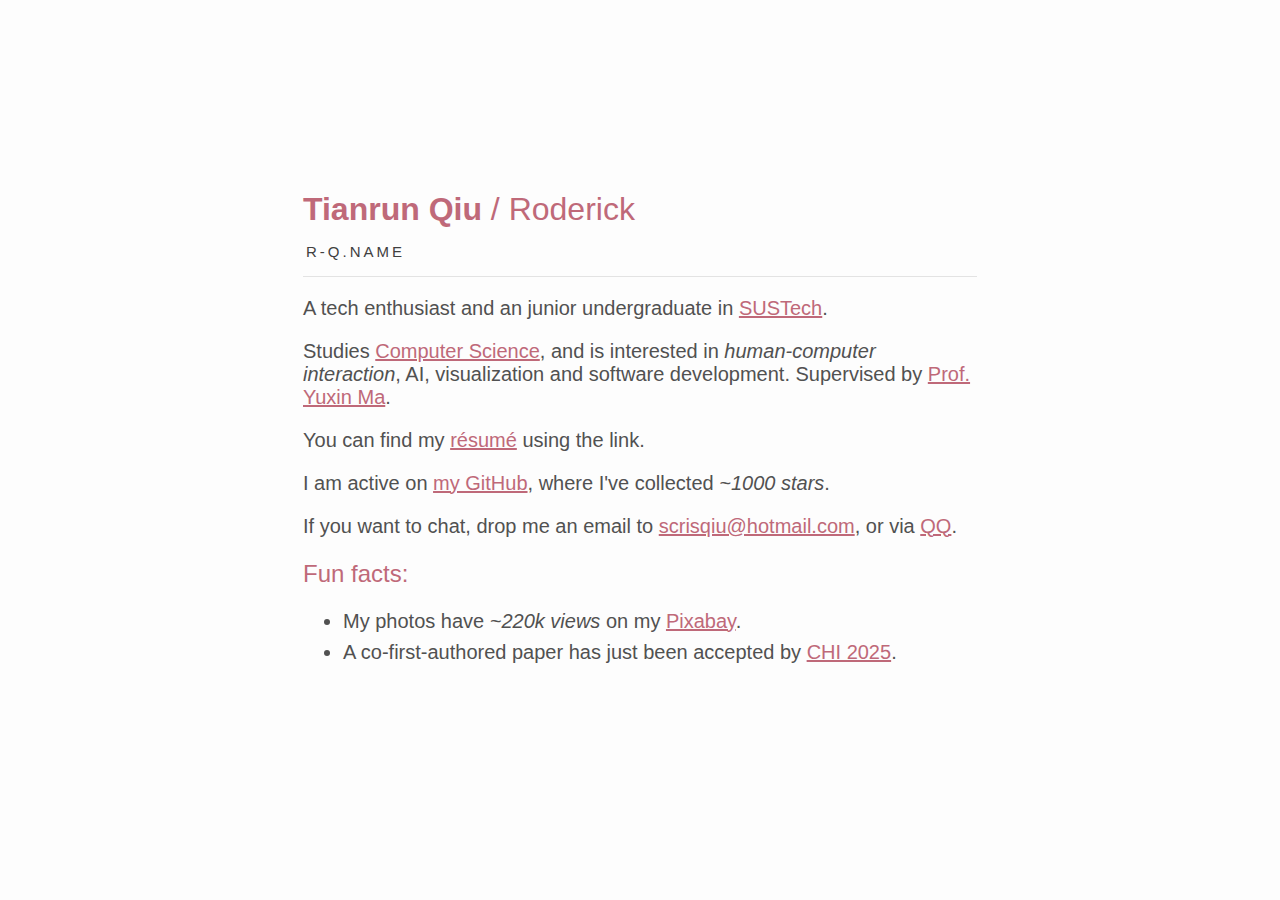
<file: index.html>
<!DOCTYPE html>
<html>

<head>
    <link rel="shortcut icon" href="res/favicon.ico" />
    <link rel="apple-touch-icon" href="res/Roderick-Bg.png" /> <!-- For iOS Safari -->
    <title>This is Roderick Qiu</title>
    <meta charset="UTF-8" />
    <meta http-equiv="Content-Type" content="text/html" />
    <meta http-equiv="X-UA-Compatible" content="IE=edge" /><!-- For IE -->
    <meta name="viewport" content="width=device-width, initial-scale=1.0, maximum-scale=1.0, minimal-ui" />
    <!-- For Mobile Devices -->
    <meta name="apple-mobile-web-app-capable" content="yes" /> <!-- For iOS Safari -->
    <meta property="og:title" content="Roderick Qiu's Page" />
    <meta property="og:type" content="website" />
    <meta property="og:url" content="https://r-q.name/" />
    <meta name="author" content="Roderick Qiu">
    <meta name="description" content="Hey! This is Roderick Qiu, a Chinese student and a tech enthusiast." />
    <meta name="keywords"
            content="RoderickQiu, Roderick, Qiu, Student, HFLS, SUSTech, developer, scris, 邱, 学生, 杭外, 南科大, 开发者, wnr, GitHub, getwnr" />
    <!-- For Search Engines -->
    <link href="res/grid-minified.css" rel="stylesheet" />
    <link href="res/style.css" rel="stylesheet" />
    <script>
        var _hmt = _hmt || [];
        (function () {
            var hm = document.createElement("script");
            hm.src = "https://hm.baidu.com/hm.js?f12a89e6c019a61980ebdb76ff0d1991";
            var s = document.getElementsByTagName("script")[0];
            s.parentNode.insertBefore(hm, s);
        })();
    </script>
    <script>
        (function () {
            var bp = document.createElement('script');
            var curProtocol = window.location.protocol.split(':')[0];
            if (curProtocol === 'https') {
                bp.src = 'https://zz.bdstatic.com/linksubmit/push.js';
            } else {
                bp.src = 'http://push.zhanzhang.baidu.com/push.js';
            }
            var s = document.getElementsByTagName("script")[0];
            s.parentNode.insertBefore(bp, s);
        })();
    </script>
</head>

<body class="flex-column">
    <div id="box">
        <div class="container-fluid" id="main">
            <br /><br />
            <div class="title1">Tianrun Qiu <span class="lighter">/ Roderick</span></div>
            <p class="smalltitle">R-Q.NAME</p>
            <hr />
            <div class="info">
                <p>A tech enthusiast and an junior undergraduate in <a href="https://www.sustech.edu.cn/" target="_blank">SUSTech</a>.</p>
                <p>Studies <a href="https://cse.sustech.edu.cn/">Computer Science</a>, and is interested in <i>human-computer interaction</i>,
                    AI, visualization and software development. Supervised by <a href="https://cse.sustech.edu.cn/faculty/~mayx/">Prof. Yuxin Ma</a>.
                <p>You can find my <a href="https://rxresu.me/roderickqiu/student-resume">résumé</a> using the link.</p>
                <p>I am active on <a href="https://github.com/RoderickQiu">my
                    GitHub</a>, where I've collected <i>~1000 stars</i>.</p>
                <p>
                    If you want to chat, drop me an email to <a
                        href="mailto:scrisqiu@hotmail.com">scrisqiu@hotmail.com</a>,
                    or via <a href="http://wpa.qq.com/msgrd?v=3&uin=1514303703&site=qq&menu=yes" target="_blank">QQ</a>.
                </p>
                <p class="title3">Fun facts: </p>
                <ul>
                    <li>My photos have <i>~220k views</i> on my <a
                            href="https://pixabay.com/zh/users/3635702/?tab=photos&order=downloads&pagi=1"
                            target="_blank">Pixabay</a>.</li>
                    <li>A co-first-authored paper has just been accepted by <a href="https://chi2025.acm.org/" target="_blank">CHI 2025</a>.</li>
                </ul>
            </div>
            <br/><br/><br/>
        </div>
</body>

</html>
</file>
<file: res/style.css>
html, body {
    font-family: "Source Han Sans CN", -apple-system, "Microsoft YaHei UI", "微软雅黑", sans-serif;
    background-color: rgb(253, 253, 253);
    display: -webkit-flex;
    display: -ms-flexbox;
    display: flex;
    align-items: center;
    width: 100%;
    height: 100%;
}

:root {
    --main-color: rgb(191, 105, 121);
}

a {
    appearance: none;
    color: var(--main-color);
}

dt {
    font-weight: bolder;
    font-style: italic;
}

hr {
    margin-top: 1rem;
    margin-bottom: 1rem;
    border: 0;
    border-top: 1px solid rgba(0, 0, 0, 0.1);
}

li {
    padding-bottom: 8px;
}

#main {
    max-width: 80%;
}

#footer {
    font-size: 12px;
    color: rgb(128, 128, 128);
}

.title1 {
    font-size: 32px;
    color: var(--main-color);
    font-weight: bolder;
}

.smalltitle {
    font-size: 13px;
    color: rgb(64, 64, 64);
    font-weight: lighter;
    letter-spacing: 3px;
    padding-left: 3px;
}

.lighter {
    font-weight: lighter;
}

.title2 {
    font-size: 28px;
    color: var(--main-color);
    line-height: 100%;
}

.title3 {
    font-size: 20px;
    color: var(--main-color);
    line-height: 100%;
}

.info {
    font-size: 18px;
    color: rgb(81, 81, 81);
}

.smalltext {
    font-size: 12px;
    color: rgb(72, 72, 72);
}

.extreme-small {
    font-size: 10px;
    color: rgb(120, 120, 120);
}

@media (min-width: 801px) {
    #main {
        width: 55%;
        margin: auto;
        position: absolute;
        top: 0;
        left: 0;
        right: 0;
        bottom: 0;
        height: fit-content;
    }

    #box {
        margin: 1em 0;
        width: 100%;
        height: 100%;
    }

    .title1 {
        font-size: 32px;
    }

    .smalltitle {
        font-size: 15px;
    }

    .title2 {
        font-size: 30px;
    }

    .title3 {
        font-size: 24px;
    }

    .info {
        font-size: 20px;
    }

    .smalltext {
        font-size: 15px;
    }
}

@media (min-width: 1281px) {
    #main {
        width: 49%;
    }

    .title1 {
        font-size: 48px;
    }

    .title2 {
        font-size: 36px;
    }

    .title3 {
        font-size: 25px;
    }
}

@media (min-width: 1581px) {
    #main {
        width: 41%;
    }
}
</file>
<file: res/grid-minified.css>
/*!
 * Bootstrap Grid v4.5.0 (https://getbootstrap.com/)
 * Copyright 2011-2020 The Bootstrap Authors
 * Copyright 2011-2020 Twitter, Inc.
 * Licensed under MIT (https://github.com/twbs/bootstrap/blob/master/LICENSE)
 * Modified by Roderick Qiu
 */

html {
  box-sizing: border-box;
  -ms-overflow-style: scrollbar;
}

*, *::before, *::after {
  box-sizing: inherit;
}

.container-fluid {
  width: 100%;
  padding-right: 15px;
  padding-left: 15px;
  margin-right: auto;
  margin-left: auto;
}

.flex-column {
  -ms-flex-direction: column !important;
  flex-direction: column !important;
}

.align-items-center {
  -ms-flex-align: center !important;
  align-items: center !important;
}
</file>
